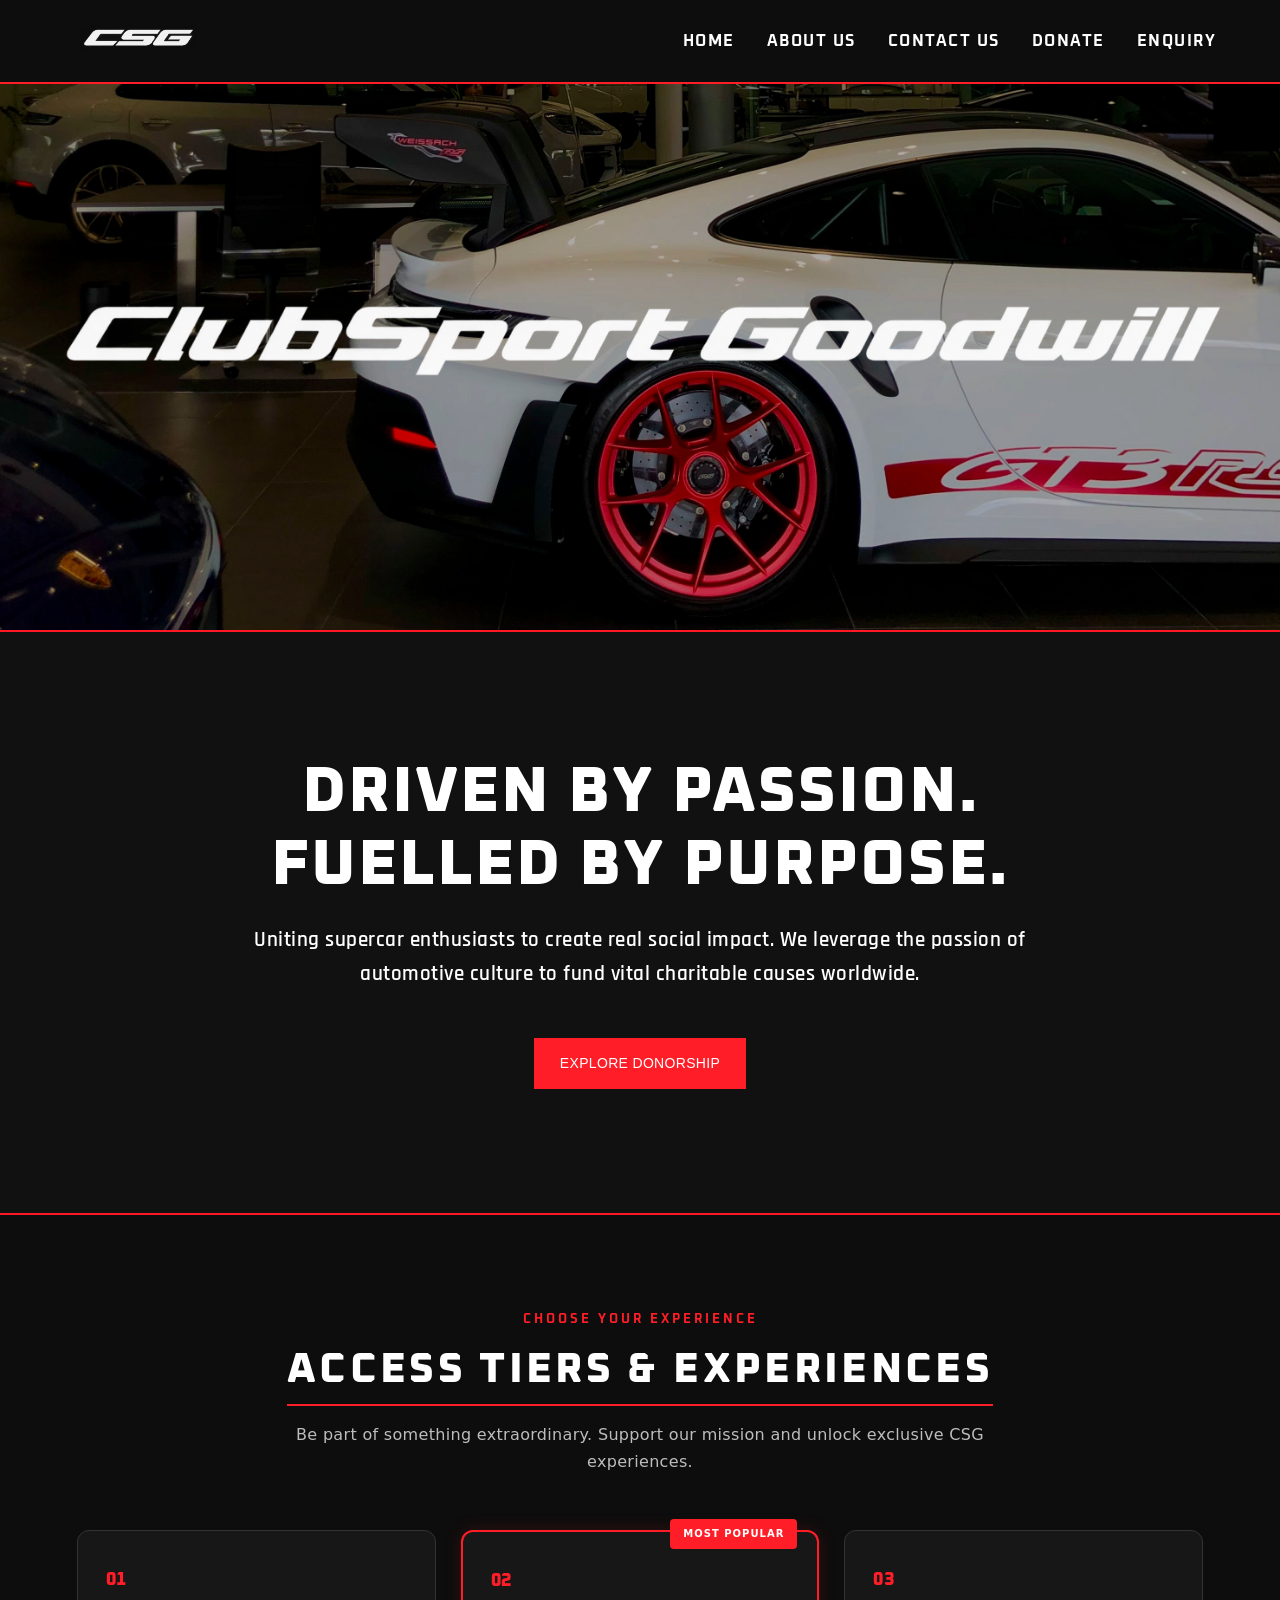
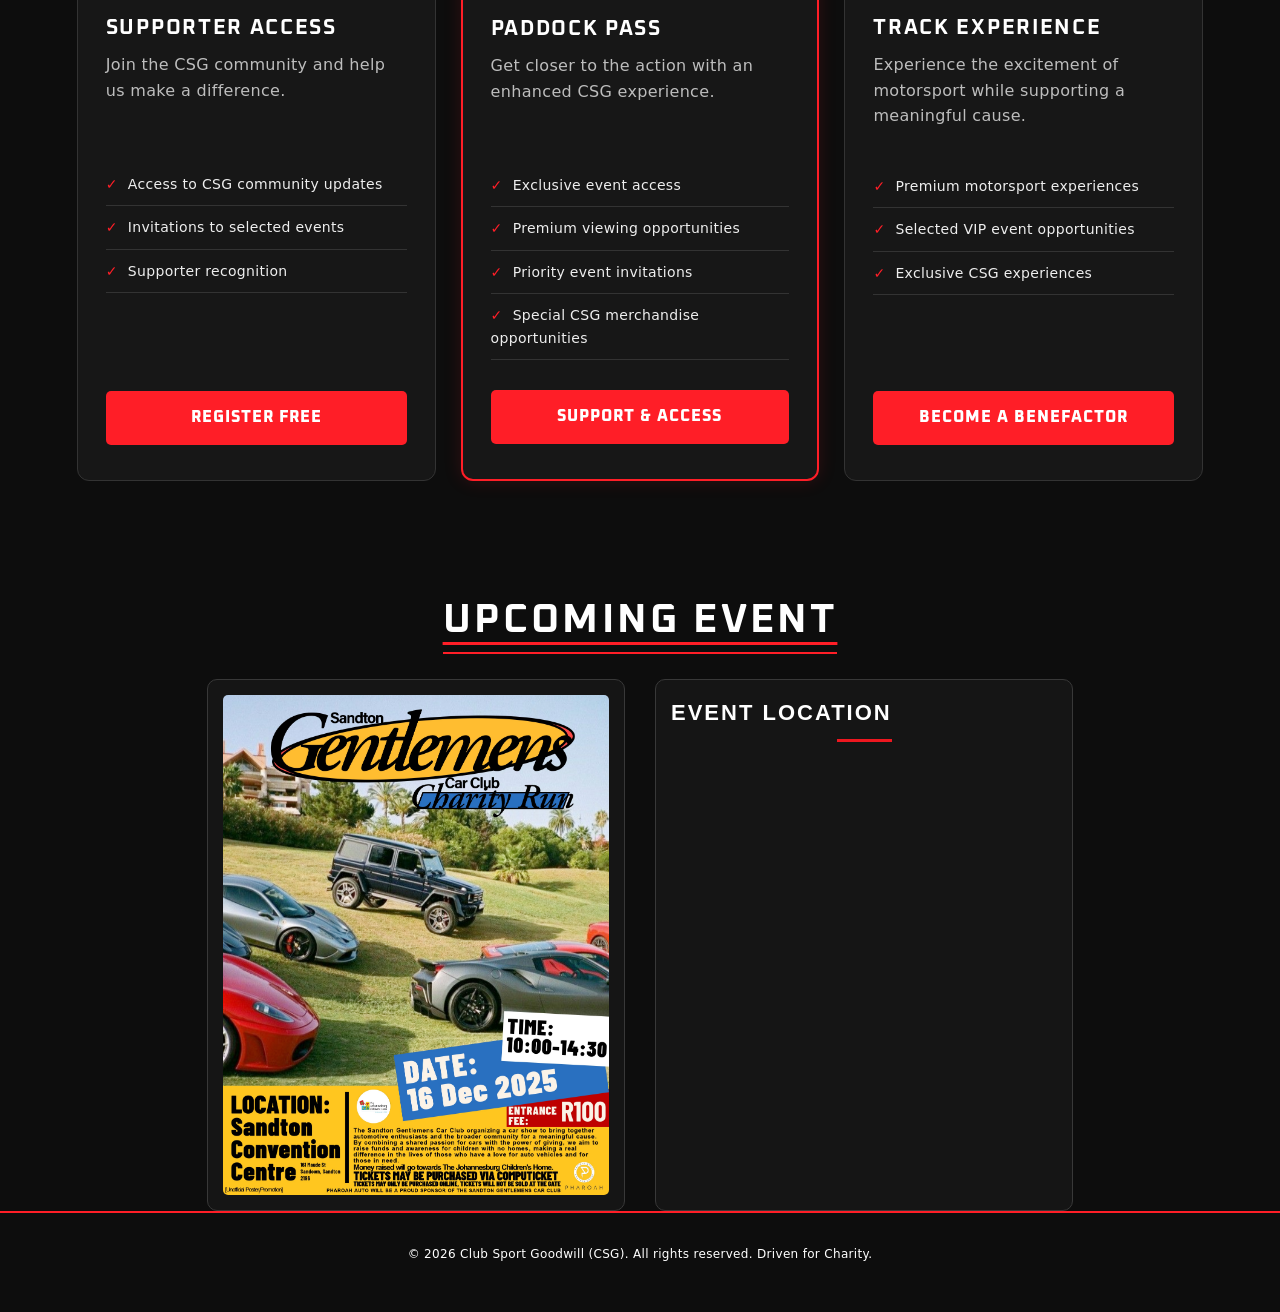
<file: index.html>
<!DOCTYPE html>
<html lang="en">
<head>
  <meta charset="UTF-8">
  <meta name="viewport" content="width=device-width, initial-scale=1.0">
  <title>Club Sport Goodwill (CSG) | Supercar Charity Initiative</title>
  
  <!-- External Google Fonts: Orbitron -->
  <link rel="preconnect" href="https://fonts.googleapis.com">
  <link rel="preconnect" href="https://fonts.gstatic.com" crossorigin>
  <link href="https://fonts.googleapis.com/css2?family=Oxanium:wght@500;600;700;800&display=swap" rel="stylesheet">
  
  <!-- Linked External Stylesheet -->
  <link rel="stylesheet" href="style.css">
</head>
<body>

  <!-- Header Section -->
  <header class="site-header">
    <div class="nav-container">
      <div class="logo">
    <a href="index.html">
        <img src="images/Slanted CSG Performance Logo.png" alt="Club Sport Goodwill Logo">
    </a>
</div>
      
<nav>
    <ul class="nav-links">
      <li><a href="index.html">Home</a></li>
      <li><a href="about.html">About Us</a></li>
      <li><a href="contact.html">Contact Us</a></li>
      <li><a href="donate.html">Donate</a></li>
      <li><a href="enquiry.html">Enquiry</a></li>
    </ul>
</nav>

    </div>
  </header>

  <!-- Hero Section -->
   <img src="images/Untitled (1).png">
  <section class="hero" id="about">
    <div class="hero-content">
      <link href="https://fonts.googleapis.com/css2?family=Oxanium:wght@500;600;700;800&family=Rajdhani:wght@400;500;600;700&display=swap" rel="stylesheet">
      <h1>Driven By Passion. Fuelled By Purpose.</h1>
      <p>Uniting supercar enthusiasts to create real social impact. We leverage the passion of automotive culture to fund vital charitable causes worldwide.</p>
      <a href="#tiers" class="btn">Explore Donorship</a>
    </div>
  </section>

  <!-- Main Content & Tiers Layout -->
  <section class="tiers-section" id="tiers">
    <div class="section-heading">
        <span class="section-tag">CHOOSE YOUR EXPERIENCE</span>
        <h2>ACCESS TIERS & EXPERIENCES</h2>
        <p>
            Be part of something extraordinary. Support our mission
            and unlock exclusive CSG experiences.
        </p>
    </div>

    <div class="tier-grid">

        <!-- Supporter Access -->
        <div class="tier-card">
            <div class="tier-number">01</div>
            <h3>SUPPORTER ACCESS</h3>
            <p class="tier-description">
                Join the CSG community and help us make a difference.
            </p>

            <ul>
                <li>Access to CSG community updates</li>
                <li>Invitations to selected events</li>
                <li>Supporter recognition</li>
            </ul>

            <a href="enquiry.html" class="tier-button">
                REGISTER FREE
            </a>
        </div>

        <!-- Paddock Pass -->
        <div class="tier-card featured">
            <div class="popular-label">MOST POPULAR</div>
            <div class="tier-number">02</div>
            <h3>PADDOCK PASS</h3>
            <p class="tier-description">
                Get closer to the action with an enhanced CSG experience.
            </p>

            <ul>
                <li>Exclusive event access</li>
                <li>Premium viewing opportunities</li>
                <li>Priority event invitations</li>
                <li>Special CSG merchandise opportunities</li>
            </ul>

            <a href="donate.html" class="tier-button">
                SUPPORT & ACCESS
            </a>
        </div>

        <!-- Track Experience -->
        <div class="tier-card">
            <div class="tier-number">03</div>
            <h3>TRACK EXPERIENCE</h3>
            <p class="tier-description">
                Experience the excitement of motorsport while supporting
                a meaningful cause.
            </p>

            <ul>
                <li>Premium motorsport experiences</li>
                <li>Selected VIP event opportunities</li>
                <li>Exclusive CSG experiences</li>
            </ul>

            <a href="donate.html" class="tier-button">
                BECOME A BENEFACTOR
            </a>
        </div>

    </div>
</section>
<br>
    
<!-- EVENT POSTER --> 
        <h2 class="upcoming-event-title">Upcoming Event</h2>
        <div class="event-location-container"> 
        <div class="event-poster"> 
            <img src="images/Javarne's Poster.jpeg"> 
        </div>  

        <!-- GOOGLE MAPS -->
        <div class="event-map">

            <h3>EVENT LOCATION</h3>

            <iframe
                src="https://www.google.com/maps/embed?pb=!1m18!1m12!1m3!1d3582.7827325988696!2d28.05333085!3d-26.106010100000002!2m3!1f0!2f0!3f0!3m2!1i1024!2i768!4f13.1!3m3!1m2!1s0x1e957333bf55a7af%3A0x2ae8b56c90a3ac2b!2s161%20Maude%20St%2C%20Sandown%2C%20Sandton%2C%202196!5e0!3m2!1sen!2sza!4v1794231430544!5m2!1sen!2sza"
                width="100%"
                height="450"
                style="border:0;"
                allowfullscreen=""
                loading="lazy"
                referrerpolicy="no-referrer-when-downgrade">
            </iframe>

        </div>

    </div>

</section>


  <!-- Footer -->
  <footer class="site-footer">
    <p>&copy; 2026 Club Sport Goodwill (CSG). All rights reserved. Driven for Charity.</p>
  </footer>

</body>
</html>
</file>
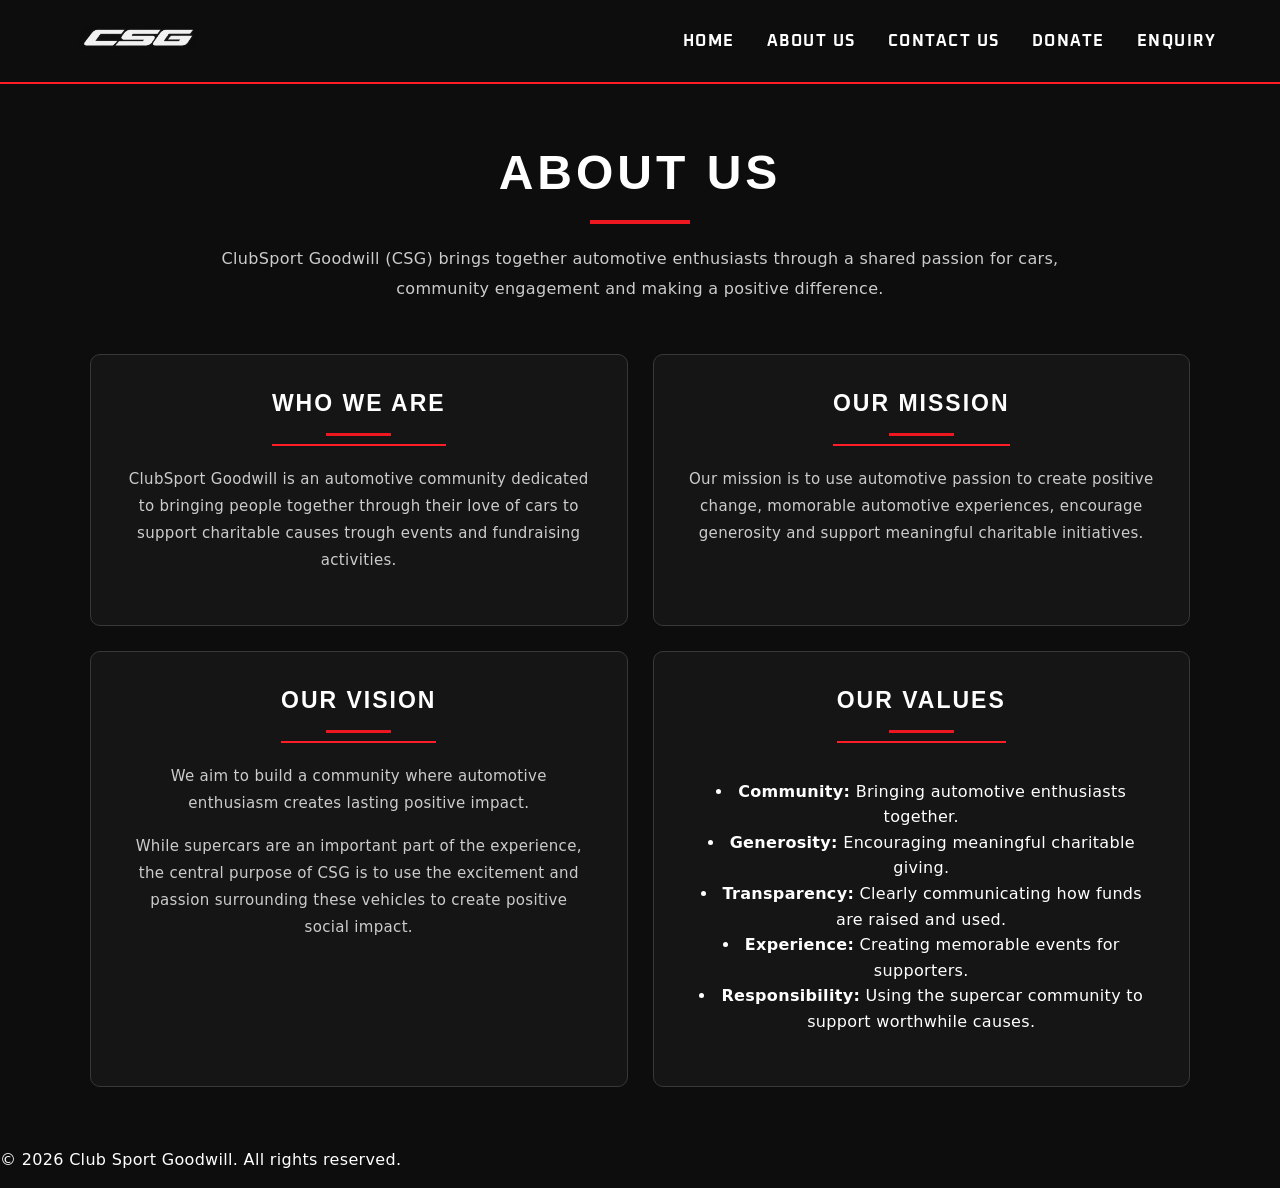
<file: about.html>
<!DOCTYPE html> 

<html lang="en"> 

 

<head> 

    <meta charset="UTF-8"> 

    <meta name="viewport" content="width=device-width, initial-scale=1.0"> 

    <title>About CSG | Club Sport Goodwill</title> 

    <!-- External Google Fonts: Orbitron -->
  <link rel="preconnect" href="https://fonts.googleapis.com">
  <link rel="preconnect" href="https://fonts.gstatic.com" crossorigin>
  <link href="https://fonts.googleapis.com/css2?family=Oxanium:wght@500;600;700;800&display=swap" rel="stylesheet">


    <link rel="stylesheet" href="style.css"> 

</head> 

 

<body> 

 

    <!-- ================= HEADER ================= --> 

    <header class="site-header"> 

    <div class="nav-container"> 

        <div class="logo">
    <a href="index.html">
        <img src="images/Slanted CSG Performance Logo.png" alt="Club Sport Goodwill Logo">
    </a>
</div> 

 

        <nav> 

            <ul class="nav-links"> 

                <li><a href="index.html">Home</a></li> 

                <li><a href="about.html">About Us</a></li> 

                <li><a href="contact.html">Contact Us</a></li> 

                <li><a href="donate.html">Donate</a></li> 

                <li><a href="enquiry.html">Enquiry</a></li> 

            </ul> 

        </nav> 

    </div> 

</header> 


<main>

    <section class="about-section">

        <h1>ABOUT US</h1>

        <p class="about-intro">
            ClubSport Goodwill (CSG) brings together automotive
            enthusiasts through a shared passion for cars,
            community engagement and making a positive difference.
        </p>

        <div class="about-content">

            <article class="about-card">
                <h2>WHO WE ARE</h2>
                <p>
                    ClubSport Goodwill is an automotive
                    community dedicated to bringing people
                    together through their love of cars to
                    support charitable causes trough events
                    and fundraising activities.
                </p>
            </article>

            <article class="about-card">
                <h2>OUR MISSION</h2>
                <p>
                    Our mission is to use automotive passion
                    to create positive change, momorable automotive
                    experiences, encourage generosity and support
                    meaningful charitable initiatives.
                </p>
            </article>

            <article class="about-card">
                <h2>OUR VISION</h2>
                <p>
                    We aim to build a community where
                    automotive enthusiasm creates lasting
                    positive impact.
                    
                    <p>
                        While supercars are an important part of the experience,  
                    the central purpose of CSG is to use the excitement and 
                    passion surrounding these vehicles to create positive 
                    social impact.  
                </p>
            </article>

            <article class="about-card">
                <h2>OUR VALUES</h2>
                <p>
                    <li><strong>Community:</strong> Bringing automotive enthusiasts together.</li>  

 

                <li><strong>Generosity:</strong> Encouraging meaningful charitable giving.</li>  

 

                <li><strong>Transparency:</strong> Clearly communicating how funds are raised and used.</li>  

 

                <li><strong>Experience:</strong> Creating memorable events for supporters.</li>  

 

                <li><strong>Responsibility:</strong> Using the supercar community to support worthwhile causes.</li>
                </p>
            </article>

        </div>

    </section>

</main>

    <footer> 

        <p>&copy; 2026 Club Sport Goodwill. All rights reserved.</p> 

    </footer> 

 

</body> 

</html>
</file>
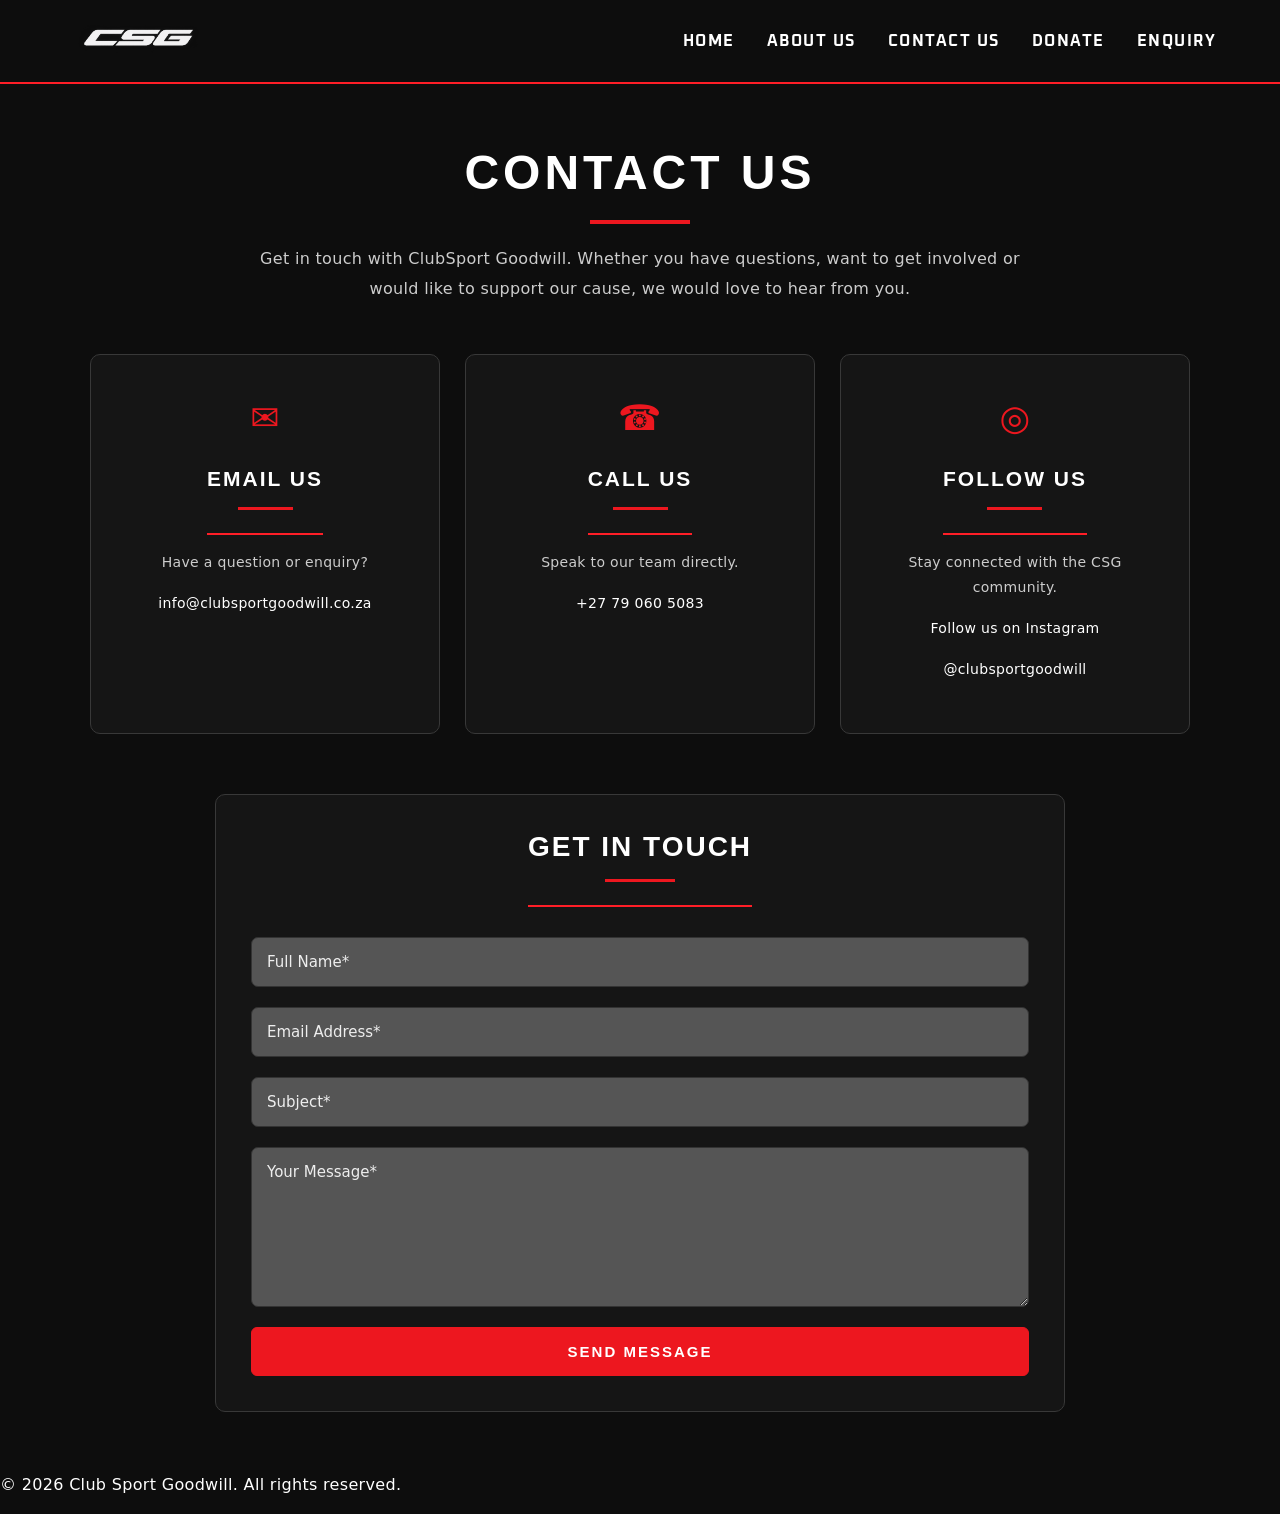
<file: contact.html>
<!DOCTYPE html>
<html lang="en">

<head>
    <meta charset="UTF-8">
    <meta name="viewport" content="width=device-width, initial-scale=1.0">

    <title>Contact | Club Sport Goodwill</title>

    <!-- External Google Fonts: Orbitron -->
  <link rel="preconnect" href="https://fonts.googleapis.com">
  <link rel="preconnect" href="https://fonts.gstatic.com" crossorigin>
  <link href="https://fonts.googleapis.com/css2?family=Oxanium:wght@500;600;700;800&display=swap" rel="stylesheet">


    <link rel="stylesheet" href="style.css">
</head>

<body>

    <!-- Header and navigation -->
    <header class="site-header">
    <div class="nav-container">
        <div class="logo">
    <a href="index.html">
        <img src="images/Slanted CSG Performance Logo.png" alt="Club Sport Goodwill Logo">
    </a>
</div>

        <nav>
            <ul class="nav-links">
                <li><a href="index.html">Home</a></li>
                <li><a href="about.html">About Us</a></li>
                <li><a href="contact.html">Contact Us</a></li>
                <li><a href="donate.html">Donate</a></li>
                <li><a href="enquiry.html">Enquiry</a></li>
            </ul>
        </nav>
    </div>
</header>


    <main>

        
<main>

    <section class="contact-section">

        <h1>CONTACT US</h1>

        <p class="contact-intro">
            Get in touch with ClubSport Goodwill.
            Whether you have questions, want to get involved
            or would like to support our cause, we would
            love to hear from you.
        </p>


        <!-- CONTACT INFORMATION -->

        <div class="contact-container">

            <article class="contact-card">

                <div class="contact-icon">✉</div>

                <h2>EMAIL US</h2>

                <p>
                    Have a question or enquiry?
                </p>

                <p>
                    <a href="mailto:info@clubsportgoodwill.co.za">
                        info@clubsportgoodwill.co.za
                    </a>
                </p>

            </article>


            <article class="contact-card">

                <div class="contact-icon">☎</div>

                <h2>CALL US</h2>

                <p>
                    Speak to our team directly.
                </p>

                <p>
                    <a href="tel:+27000000000">
                        +27 79 060 5083
                    </a>
                </p>

            </article>


            <article class="contact-card">

                <div class="contact-icon">◎</div>

                <h2>FOLLOW US</h2>

                <p>
                    Stay connected with the CSG community.
                </p>

                <p>
                    <a href="#" target="_blank">
                        Follow us on Instagram 
                        
                        <p>
                        @clubsportgoodwill
                    </a>
                </p>

            </article>

        </div>


        <!-- CONTACT FORM -->

        <div class="contact-form-container">

            <h2>GET IN TOUCH</h2>

            <form class="contact-form">

                <input
                    type="text"
                    placeholder="Full Name*"
                    required>

                <input
                    type="email"
                    placeholder="Email Address*"
                    required>

                <input
                    type="text"
                    placeholder="Subject*"
                    required>

                <textarea
                    placeholder="Your Message*"
                    required></textarea>

                <button type="submit">
                    SEND MESSAGE
                </button>

            </form>

        </div>

    </section>

</main>



    <footer>
        <p>&copy; 2026 Club Sport Goodwill. All rights reserved.</p>
    </footer>

</body>
</html>
</file>
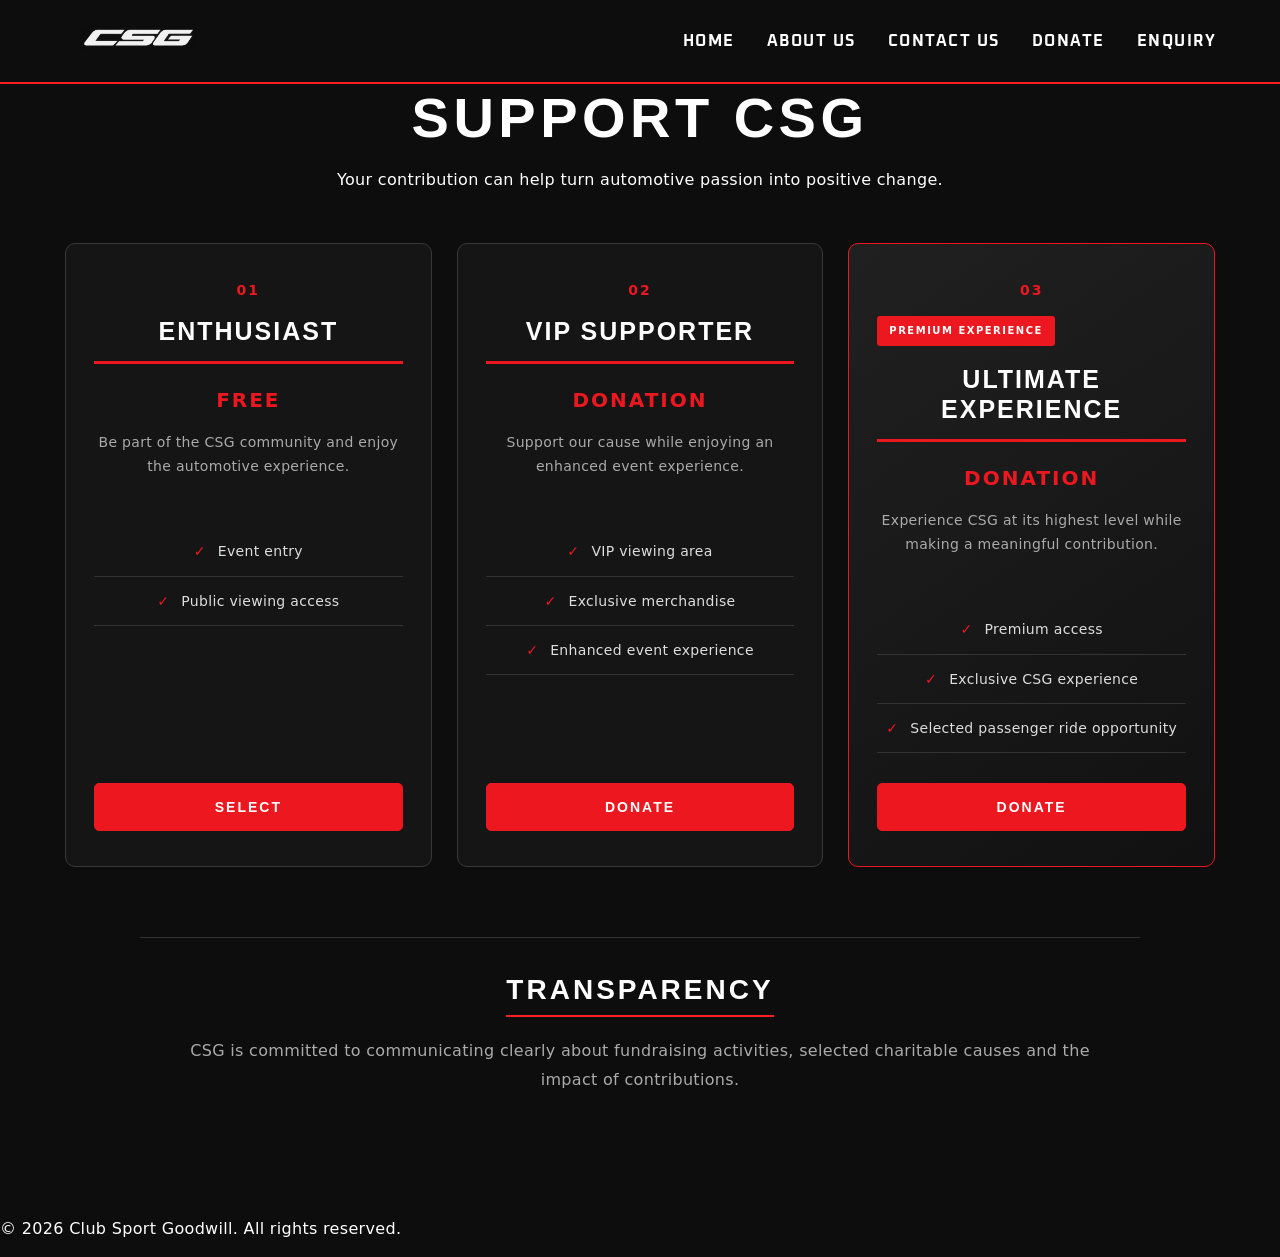
<file: donate.html>
<!DOCTYPE html>
<html lang="en">

<head>
    <meta charset="UTF-8">
    <meta name="viewport" content="width=device-width, initial-scale=1.0">

    <title>Donate | Club Sport Goodwill</title>

    <!-- External Google Fonts: Orbitron -->
  <link rel="preconnect" href="https://fonts.googleapis.com">
  <link rel="preconnect" href="https://fonts.gstatic.com" crossorigin>
  <link href="https://fonts.googleapis.com/css2?family=Oxanium:wght@500;600;700;800&display=swap" rel="stylesheet">

    <link rel="stylesheet" href="style.css">
</head>

<body>

    <header class="site-header">
        <div class="nav-container">
            <div class="logo">
    <a href="index.html">
        <img src="images/Slanted CSG Performance Logo.png" alt="Club Sport Goodwill Logo">
    </a>
</div>

            <nav>
                <ul class="nav-links">
                    <li><a href="index.html">Home</a></li>
                    <li><a href="about.html">About Us</a></li>
                    <li><a href="contact.html">Contact Us</a></li>
                    <li><a href="donate.html">Donate</a></li>
                    <li><a href="enquiry.html">Enquiry</a></li>
                </ul>
            </nav>
        </div>
    </header>

    <main>

        <!-- PAGE INTRODUCTION -->
        <section class="page-header">

            <h1>SUPPORT CSG</h1>

            <p>
                Your contribution can help turn automotive passion
                into positive change.
            </p>

        </section>


        <!-- DONATION OPTIONS -->
        <section class="donation-options">

            <!-- ENTHUSIAST -->
            <article class="donation-card">

                <span class="card-number">01</span>

                <h2>ENTHUSIAST</h2>

                <p class="price">FREE</p>

                <p class="card-description">
                    Be part of the CSG community and enjoy
                    the automotive experience.
                </p>

                <ul>
                    <li>Event entry</li>
                    <li>Public viewing access</li>
                </ul>

                <button type="button" class="donation-button">
                    SELECT
                </button>

            </article>


            <!-- VIP SUPPORTER -->
            <article class="donation-card">

                <span class="card-number">02</span>

                <h2>VIP SUPPORTER</h2>

                <p class="price">DONATION</p>

                <p class="card-description">
                    Support our cause while enjoying
                    an enhanced event experience.
                </p>

                <ul>
                    <li>VIP viewing area</li>
                    <li>Exclusive merchandise</li>
                    <li>Enhanced event experience</li>
                </ul>

                <button type="button" class="donation-button">
                    DONATE
                </button>

            </article>


            <!-- ULTIMATE EXPERIENCE -->
            <article class="donation-card featured-card">

                <span class="card-number">03</span>

                <span class="featured-label">
                    PREMIUM EXPERIENCE
                </span>

                <h2>ULTIMATE EXPERIENCE</h2>

                <p class="price">DONATION</p>

                <p class="card-description">
                    Experience CSG at its highest level
                    while making a meaningful contribution.
                </p>

                <ul>
                    <li>Premium access</li>
                    <li>Exclusive CSG experience</li>
                    <li>Selected passenger ride opportunity</li>
                </ul>

                <button type="button" class="donation-button">
                    DONATE
                </button>

            </article>

        </section>


        <!-- TRANSPARENCY -->
        <section class="transparency">

            <h2>TRANSPARENCY</h2>

            <p>
                CSG is committed to communicating clearly about fundraising
                activities, selected charitable causes and the impact of
                contributions.
            </p>

        </section>

    </main>


    <footer>
        <p>&copy; 2026 Club Sport Goodwill. All rights reserved.</p>
    </footer>

</body>
</html>
</file>
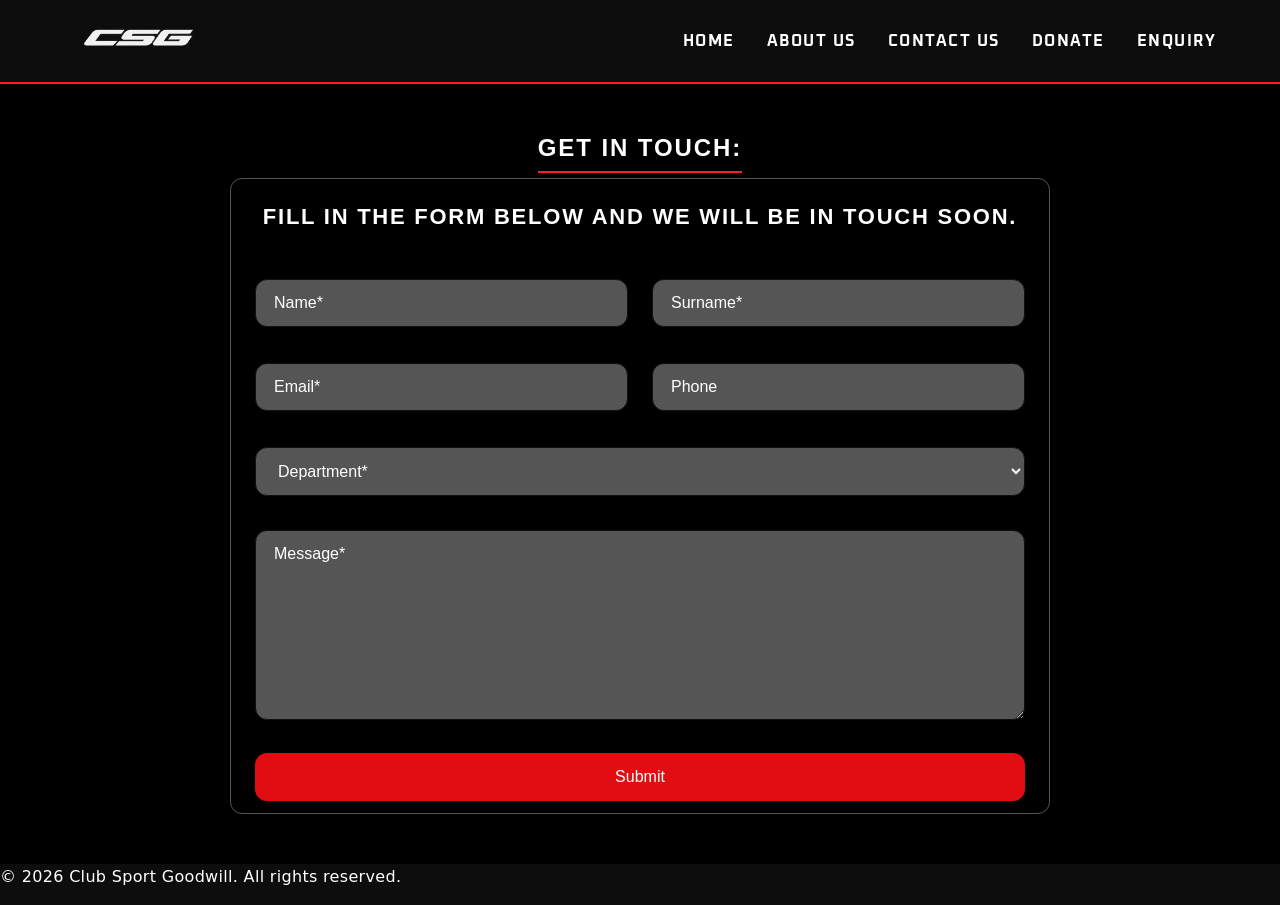
<file: enquiry.html>
<!DOCTYPE html>
<html lang="en">

<head>
    <meta charset="UTF-8">
    <meta name="viewport" content="width=device-width, initial-scale=1.0">

    <title>Enquiry | Club Sport Goodwill</title>

    <!-- External Google Fonts: Orbitron -->
  <link rel="preconnect" href="https://fonts.googleapis.com">
  <link rel="preconnect" href="https://fonts.gstatic.com" crossorigin>
  <link href="https://fonts.googleapis.com/css2?family=Oxanium:wght@500;600;700;800&display=swap" rel="stylesheet">

    <link rel="stylesheet" href="style.css">
</head>

<body>

    <!-- Website header -->
   <header class="site-header">
    <div class="nav-container">
        <div class="logo">
    <a href="index.html">
        <img src="images/Slanted CSG Performance Logo.png" alt="Club Sport Goodwill Logo">
    </a>
</div>
        <nav>
            <ul class="nav-links">
                <li><a href="index.html">Home</a></li>
                <li><a href="about.html">About Us</a></li>
                <li><a href="contact.html">Contact Us</a></li>
                <li><a href="donate.html">Donate</a></li>
                <li><a href="enquiry.html">Enquiry</a></li>
            </ul>
        </nav>
    </div>
</header>


    <main>

        
<section class="enquiry-section">
    <h2>GET IN TOUCH:</h2>

    <div class="enquiry-container">
        <h3>FILL IN THE FORM BELOW AND WE WILL BE IN TOUCH SOON.</h3>

        <form action="#" method="POST">

            <div class="form-row">
                <input type="text" name="name"
                    placeholder="Name*" required>

                <input type="text" name="surname"
                    placeholder="Surname*" required>
            </div>

            <div class="form-row">
                <input type="email" name="email"
                    placeholder="Email*" required>

                <input type="tel" name="phone"
                    placeholder="Phone">
            </div>

            <select name="department" required>
                <option value="" disabled selected>
                    Department*
                </option>
                <option value="membership">Membership</option>
                <option value="events">Events</option>
                <option value="donations">Donations</option>
                <option value="general">General Enquiries</option>
            </select>

            <textarea name="message"
                placeholder="Message*" required></textarea>

            <button type="submit">Submit</button>

        </form>
    </div>
</section>


    <footer>
        <p>&copy; 2026 Club Sport Goodwill. All rights reserved.</p>
    </footer>

</body>
</html>
</file>
<file: style.css>
/* ==========================================================================
   Club Sport Goodwill (CSG) - External Stylesheet
   Color Palette: Black (#0d0d0d), Red (#ff1e27), White (#ffffff)
   ========================================================================== */

/* --------------------------------------------------------------------------
   1. CSS Reset & Base Box-Sizing
   -------------------------------------------------------------------------- */
*,
*::before,
*::after {
  box-sizing: border-box;
  margin: 0;
  padding: 0;
}

html {
  font-size: 100%; /* Default 16px */
  scroll-behavior: smooth;
}

/* --------------------------------------------------------------------------
   2. Design Tokens / Custom Properties
   -------------------------------------------------------------------------- */
:root {
  /* Colors */
  --bg-primary: #0d0d0d;
  --bg-surface: #171717;
  --color-text: #ffffff;
  --color-accent: #ff1e27;
  --color-accent-hover: #d60009;
  --color-border: #ff1e27;
  
  /* Typography Scale */
  --font-heading: 'Orbitron', 'Eurostile', 'Arial Black', sans-serif; /* Wide motorsport style */
  --font-body: 'Inter', 'Segoe UI', system-ui, sans-serif;           /* Modern clean sans-serif */
  
  /* Modular Type Scale (rem) */
  --text-xs: 0.75rem;   /* 12px */
  --text-sm: 0.875rem;  /* 14px */
  --text-base: 1rem;    /* 16px */
  --text-lg: 1.25rem;   /* 20px */
  --text-xl: 1.75rem;   /* 28px */
  --text-2xl: 2.5rem;   /* 40px */
  --text-3xl: 3.5rem;   /* 56px */

  /* Spacing */
  --spacing-xs: 0.5rem;
  --spacing-sm: 1rem;
  --spacing-md: 2rem;
  --spacing-lg: 4rem;

  /* Structural */
  --border-width: 2px;
  --border-red: var(--border-width) solid var(--color-border);
  --box-shadow-red: 0 0 15px rgba(255, 30, 39, 0.4);
}

/* --------------------------------------------------------------------------
   3. Base Styles
   -------------------------------------------------------------------------- */
body {
  background-color: var(--bg-primary);
  color: var(--color-text);
  font-family: var(--font-body);
  font-size: var(--text-base);
  line-height: 1.6;
  letter-spacing: 0.02em;
  min-height: 100vh;
  display: flex;
  flex-direction: column;
}

/* Typography Hierarchy */
h1, h2, h3, h4, h5, h6 {
  font-family: var(--font-heading);
  color: var(--color-text);
  text-transform: uppercase;
  letter-spacing: 0.08em;
  line-height: 1.2;
}

h1 {
  font-size: clamp(2rem, 5vw, var(--text-3xl));
  margin-bottom: var(--spacing-sm);
}

h2 {
  font-size: clamp(1.5rem, 3.5vw, var(--text-2xl));
  margin-bottom: var(--spacing-sm);
  border-bottom: var(--border-red);
  padding-bottom: var(--spacing-xs);
  display: inline-block;
}

h3 {
  font-size: var(--text-xl);
  margin-bottom: var(--spacing-xs);
}

p {
  margin-bottom: var(--spacing-sm);
  color: var(--color-text);
}

a {
  color: var(--color-text);
  text-decoration: none;
  transition: color 0.3s ease;
}

/* --------------------------------------------------------------------------
   4. Layout Structure (Flexbox & CSS Grid)
   -------------------------------------------------------------------------- */
.site-header {
  border-bottom: var(--border-red);
  padding: var(--spacing-sm) 5%;
  background-color: var(--bg-primary);
  position: sticky;
  top: 0;
  z-index: 100;
}

.nav-container {
  display: flex;
  justify-content: space-between;
  align-items: center;
  max-width: 1200px;
  margin: 0 auto;
}

.logo {
  font-family: var(--font-heading);
  font-size: var(--text-lg);
  font-weight: 900;
  color: var(--color-text);
  border: var(--border-red);
  padding: 0.25rem 0.75rem;
}

.nav-links {
  display: flex;
  gap: var(--spacing-md);
  list-style: none;
}

.nav-links a:hover,
.nav-links a:focus {
  color: var(--color-accent);
}

/* Hero Section */
.hero {
  border-bottom: var(--border-red);
  padding: var(--spacing-lg) 5%;
  text-align: center;
  background: linear-gradient(180deg, rgba(13,13,13,0.8) 0%, rgba(23,23,23,0.95) 100%);
}

.hero-content {
  max-width: 800px;
  margin: 0 auto;
}

/* Main Content Grid */
.main-container {
  max-width: 1200px;
  margin: var(--spacing-lg) auto;
  padding: 0 5%;
  flex: 1;
}

.tier-grid {
  display: grid;
  grid-template-columns: repeat(auto-fit, minmax(280px, 1fr));
  gap: var(--spacing-md);
  margin-top: var(--spacing-md);
}

/* Card Component */
.card {
  background-color: var(--bg-surface);
  border: var(--border-red);
  padding: var(--spacing-md);
  display: flex;
  flex-direction: column;
  justify-content: space-between;
  transition: transform 0.3s ease, box-shadow 0.3s ease;
}

.card:hover {
  transform: translateY(-5px);
  box-shadow: var(--box-shadow-red);
}

/* Interactive Buttons */
.btn {
  display: inline-block;
  font-family: var(--font-heading);
  font-size: var(--text-sm);
  padding: 0.75rem 1.5rem;
  color: var(--color-text);
  background-color: var(--color-accent);
  border: var(--border-red);
  cursor: pointer;
  text-transform: uppercase;
  transition: background-color 0.2s ease, box-shadow 0.2s ease;
  margin-top: var(--spacing-sm);
}

.btn:hover {
  background-color: var(--color-accent-hover);
  box-shadow: var(--box-shadow-red);
}

.btn:focus {
  outline: 2px solid var(--color-text);
  outline-offset: 3px;
}

.btn:active {
  transform: scale(0.98);
}

/* Responsive Image Containers */
.img-fluid {
  width: 100%;
  height: auto;
  display: block;
  border: var(--border-red);
}

/* Footer */
.site-footer {
  border-top: var(--border-red);
  padding: var(--spacing-md) 5%;
  text-align: center;
  font-size: var(--text-xs);
  background-color: var(--bg-primary);
}

/* --------------------------------------------------------------------------
   5. Media Queries for Fine-Tuning
   -------------------------------------------------------------------------- */
@media (max-width: 768px) {
  .nav-container {
    flex-direction: column;
    gap: var(--spacing-sm);
  }
  
  .nav-links {
    gap: var(--spacing-sm);
  }
}

.hero {
    position: relative;
    min-height: 480px;
    display: flex;
    align-items: center;
    justify-content: center;
    text-align: center;
    overflow: hidden;
    border-top: 2px solid #ff1725;
    border-bottom: 2px solid #ff1725;
    background: #111;
}

.hero {
    position: relative;
    min-height: 480px;
    display: flex;
    align-items: center;
    justify-content: center;
    text-align: center;
    overflow: hidden;
    border-top: 2px solid #ff1725;
    border-bottom: 2px solid #ff1725;
    background: #111;
}

/* Background image */
.hero-background {
    position: absolute;
    inset: 0;

    background-image: url('YOUR-IMAGE-HERE.jpg');
    background-size: cover;
    background-position: center;
    background-repeat: no-repeat;

    /* Darken the image */
    filter: brightness(30%);
    z-index: 0;
}

/* Text and button */
.hero-content {
    position: relative;
    z-index: 1;
    max-width: 850px;
    padding: 60px 20px;
    color: white;
}

.hero h1 {
    font-size: clamp(36px, 5vw, 58px);
    font-weight: 900;
    line-height: 1.15;
    margin-bottom: 20px;
}

.hero p {
    font-size: 16px;
    line-height: 1.6;
    margin-bottom: 32px;
}

.hero-button {
    display: inline-block;
    background: #ff1725;
    color: white;
    padding: 16px 28px;
    text-decoration: none;
    font-weight: bold;
    transition: 0.3s;
}

.hero-button:hover {
    background: white;
    color: #ff1725;
}


/* =====================================================
   CSG - ADDITIONAL WEBSITE PAGE STYLING
   About | Contact | Donate | Enquiry
===================================================== */

/* Page Banner */
.page-banner {
    position: relative;
    padding: 90px 20px;
    text-align: center;
    background:
        linear-gradient(rgba(0,0,0,0.65), rgba(0,0,0,0.88)),
        url("images/Javarne's Poster.jpeg") center/cover no-repeat;
    border-bottom: var(--border-red);
}

.page-banner h1 {
    font-family: var(--font-heading);
    font-size: clamp(28px, 5vw, 52px);
    margin-bottom: 15px;
}

.page-banner p {
    color: #cccccc;
    max-width: 700px;
    margin: auto;
}

/* Page Content */
.page-content {
    width: 90%;
    max-width: 1150px;
    margin: 0 auto;
    padding: 65px 0;
    flex: 1;
}

.page-intro {
    max-width: 850px;
    margin: 0 auto 45px;
    text-align: center;
    color: #cccccc;
    line-height: 1.9;
}

/* Two-column content */
.about-layout {
    display: grid;
    grid-template-columns: 1fr 1fr;
    gap: 40px;
    align-items: center;
    margin-bottom: 65px;
}

.about-layout img {
    width: 100%;
    height: 350px;
    object-fit: cover;
    border: var(--border-red);
    border-radius: 5px;
}

/* General section spacing */
.page-section {
    margin-bottom: 65px;
}

.page-section > h2 {
    margin-bottom: 25px;
}

/* Modern content cards */
.content-grid {
    display: grid;
    grid-template-columns: repeat(3, 1fr);
    gap: 25px;
    margin-top: 30px;
}

.content-card {
    background: var(--bg-surface);
    border: 1px solid #383838;
    border-top: 3px solid var(--color-accent);
    padding: 30px;
    border-radius: 5px;
    transition: 0.3s ease;
}

.content-card:hover {
    transform: translateY(-6px);
    box-shadow: var(--box-shadow-red);
}

.content-card h3 {
    font-size: 18px;
    color: var(--color-text);
    margin-bottom: 15px;
}

.content-card p {
    color: #c5c5c5;
    line-height: 1.8;
}

/* Forms */
.page-form {
    max-width: 750px;
    margin: 35px auto;
    padding: 35px;
    background: var(--bg-surface);
    border: 1px solid #383838;
    border-top: 3px solid var(--color-accent);
    border-radius: 5px;
}

.form-group {
    margin-bottom: 20px;
}

.page-form label {
    display: block;
    margin-bottom: 8px;
    font-weight: 600;
}

.page-form input,
.page-form textarea,
.page-form select {
    width: 100%;
    padding: 14px;
    background: #0d0d0d;
    border: 1px solid #444;
    color: white;
    border-radius: 4px;
    font-family: var(--font-body);
    font-size: 15px;
}

.page-form input:focus,
.page-form textarea:focus,
.page-form select:focus {
    outline: none;
    border-color: var(--color-accent);
}

.page-form textarea {
    min-height: 150px;
    resize: vertical;
}

.page-form select option {
    background: #171717;
    color: white;
}

/* Donation cards */
.donation-card {
    text-align: center;
}

.donation-amount {
    font-family: var(--font-heading);
    font-size: 30px;
    color: var(--color-accent);
    margin: 20px 0;
}

/* Contact information */
.contact-info {
    text-align: center;
}

.contact-info h3 {
    color: var(--color-accent);
}

/* Section call-to-action */
.page-cta {
    text-align: center;
    padding: 45px 25px;
    background: var(--bg-surface);
    border: var(--border-red);
    margin-top: 45px;
}

/* Responsive design */
@media (max-width: 768px) {
    .content-grid {
        grid-template-columns: 1fr;
    }

    .about-layout {
        grid-template-columns: 1fr;
    }

    .about-layout img {
        height: 260px;
    }

    .page-banner {
        padding: 60px 20px;
    }

    .page-form {
        padding: 22px;
    }
}

/* ENQUIRY SECTION */

.enquiry-section {
    background-color: #000000;
    color: #000000;
    padding: 50px 20px;
    text-align: center;
    min-height: 600px;
    font-family: Arial, sans-serif;
}

.enquiry-section h2 {
    font-size: 24px;
    font-weight: 900;
    margin-bottom: 5px;
}

.enquiry-container {
    max-width: 820px;
    margin: 0 auto;
    padding: 20px 24px 12px;
    border: 1px solid #555;
    border-radius: 12px;
}

.enquiry-container h3 {
    font-size: 22px;
    font-weight: bold;
    margin: 0 0 45px;
    line-height: 1.6;
}

.form-row {
    display: flex;
    gap: 24px;
    margin-bottom: 36px;
}

.enquiry-container input,
.enquiry-container select,
.enquiry-container textarea {
    width: 100%;
    box-sizing: border-box;
    background-color: #555555;
    color: white;
    border: 1px solid #111;
    border-radius: 12px;
    padding: 14px 18px;
    font-size: 16px;
    font-family: Arial, sans-serif;
    outline: none;
}

.enquiry-container input::placeholder,
.enquiry-container textarea::placeholder {
    color: white;
    opacity: 1;
}

.enquiry-container select {
    margin-bottom: 34px;
}

.enquiry-container textarea {
    height: 190px;
    resize: vertical;
    margin-bottom: 25px;
}

.enquiry-container button {
    width: 100%;
    padding: 15px;
    background-color: #e10d13;
    color: white;
    border: none;
    border-radius: 12px;
    font-size: 16px;
    cursor: pointer;
}

.enquiry-container button:hover {
    background-color: #b90008;
}

/* MOBILE RESPONSIVENESS */

@media (max-width: 600px) {
    .form-row {
        flex-direction: column;
        gap: 18px;
        margin-bottom: 18px;
    }

    .enquiry-container {
        padding: 18px;
    }

    .enquiry-container h3 {
        font-size: 17px;
        margin-bottom: 25px;
    }
}



/* =================================
   DONATE PAGE DESIGN
================================= */

.page-header {
    text-align: center;
}

.page-header h1 {
    text-align: center;
    width: 100%;
    margin-left: auto;
    margin-right: auto;
}

.page-header p {
    text-align: center;
}

.donation-options {
    display: grid;
    grid-template-columns: repeat(3, 1fr);
    gap: 25px;
    max-width: 1200px;
    margin: 50px auto;
    padding: 0 25px;
    align-items: stretch;
}

/* INDIVIDUAL DONATION CARDS */

.donation-card {
    position: relative;
    background: #151515;
    border: 1px solid #383838;
    border-radius: 10px;
    padding: 35px 28px;
    color: white;
    display: flex;
    flex-direction: column;
    transition: all 0.35s ease;
}

/* CARD HOVER EFFECT */

.donation-card:hover {
    transform: translateY(-10px);
    border-color: #ed171f;
    box-shadow: 0 12px 30px rgba(237, 23, 31, 0.18);
}

/* CARD NUMBERS */

.card-number {
    color: #ed171f;
    font-size: 14px;
    font-weight: bold;
    letter-spacing: 2px;
    margin-bottom: 15px;
}

/* CARD HEADINGS */

.donation-card h2 {
    font-size: 25px;
    font-weight: 900;
    letter-spacing: 2px;
    text-transform: uppercase;
    padding-bottom: 15px;
    margin-bottom: 20px;
    border-bottom: 3px solid #ed171f;
}

/* PRICE */

.donation-card .price {
    color: #ed171f;
    font-size: 20px;
    font-weight: bold;
    letter-spacing: 2px;
    margin-bottom: 15px;
}

/* DESCRIPTION */

.card-description {
    color: #aaa;
    font-size: 14px;
    line-height: 1.7;
    min-height: 65px;
}

/* BENEFITS LIST */

.donation-card ul {
    list-style: none;
    padding: 0;
    margin: 15px 0 30px;
}

.donation-card li {
    color: #ddd;
    padding: 13px 0;
    border-bottom: 1px solid #333;
    font-size: 14px;
}

.donation-card li::before {
    content: "✓";
    color: #ed171f;
    font-weight: bold;
    margin-right: 12px;
}

/* DONATION BUTTON */

.donation-button {
    width: 100%;
    padding: 15px;
    margin-top: auto;
    background: #ed171f;
    color: white;
    border: 1px solid #ed171f;
    border-radius: 5px;
    font-size: 14px;
    font-weight: bold;
    letter-spacing: 2px;
    cursor: pointer;
    transition: 0.3s ease;
}

.donation-button:hover {
    background: white;
    border-color: white;
    color: black;
}

/* FEATURED ULTIMATE CARD */

.featured-card {
    border: 1px solid #ed171f;
    background: linear-gradient(
        145deg,
        #202020,
        #111111
    );
}

.featured-label {
    display: inline-block;
    align-self: flex-start;
    background: #ed171f;
    color: white;
    padding: 7px 12px;
    font-size: 10px;
    font-weight: bold;
    letter-spacing: 1.5px;
    border-radius: 3px;
    margin-bottom: 18px;
}

/* TRANSPARENCY SECTION */

.transparency {
    max-width: 1000px;
    margin: 70px auto;
    padding: 35px 25px;
    text-align: center;
    border-top: 1px solid #333;
}

.transparency h2 {
    color: white;
    font-size: 28px;
    letter-spacing: 3px;
    margin-bottom: 20px;
}

.transparency p {
    color: #aaa;
    line-height: 1.8;
}

/* MOBILE RESPONSIVENESS */

@media (max-width: 900px) {

    .donation-options {
        grid-template-columns: repeat(2, 1fr);
    }

}

@media (max-width: 600px) {

    .donation-options {
        grid-template-columns: 1fr;
        padding: 0 18px;
        margin: 30px auto;
    }

    .donation-card {
        padding: 28px 22px;
    }

    .donation-card h2 {
        font-size: 22px;
    }

    .page-header h1 {
        font-size: 32px;
    }

}


/* =================================
   ABOUT US PAGE
================================= */

.about-section {
    background: #0d0d0d;
    color: white;
    text-align: center;
    padding: 60px 5%;
}

/* PAGE HEADING */

.about-section h1 {
    font-size: 48px;
    font-weight: 900;
    letter-spacing: 4px;
    text-transform: uppercase;
    text-align: center;
    margin-bottom: 20px;
}

.about-section h1::after {
    content: "";
    display: block;
    width: 100px;
    height: 4px;
    background: #ed171f;
    margin: 18px auto;
}

/* INTRODUCTION */

.about-intro {
    max-width: 850px;
    margin: 0 auto 50px;
    color: #cccccc;
    font-size: 16px;
    line-height: 1.9;
    text-align: center;
}

/* ABOUT CONTENT */

.about-content {
    max-width: 1100px;
    margin: 0 auto;
    display: grid;
    grid-template-columns: repeat(2, 1fr);
    gap: 25px;
}

/* CONTENT CARDS */

.about-card {
    background: #151515;
    border: 1px solid #383838;
    border-radius: 10px;
    padding: 35px;
    text-align: center;
    transition: 0.3s ease;
}

.about-card:hover {
    transform: translateY(-7px);
    border-color: #ed171f;
    box-shadow: 0 10px 25px rgba(237, 23, 31, 0.15);
}

/* CARD HEADINGS */

.about-card h2 {
    font-size: 23px;
    font-weight: 900;
    letter-spacing: 2px;
    text-transform: uppercase;
    margin-bottom: 20px;
}

.about-card h2::after {
    content: "";
    display: block;
    width: 65px;
    height: 3px;
    background: #ed171f;
    margin: 15px auto 0;
}

/* CARD PARAGRAPHS */

.about-card p {
    color: #cccccc;
    font-size: 15px;
    line-height: 1.8;
}

/* OPTIONAL FULL-WIDTH SECTION */

.about-card.full-width {
    grid-column: 1 / -1;
}

/* MOBILE RESPONSIVENESS */

@media (max-width: 700px) {

    .about-section {
        padding: 40px 20px;
    }

    .about-section h1 {
        font-size: 32px;
    }

    .about-content {
        grid-template-columns: 1fr;
    }

    .about-card {
        padding: 25px 20px;
    }

    .about-card.full-width {
        grid-column: auto;
    }

}


/* =================================
   CONTACT PAGE DESIGN
================================= */

.contact-section {
    background: #0d0d0d;
    color: white;
    padding: 60px 5%;
    text-align: center;
}

/* MAIN HEADING */

.contact-section h1 {
    font-size: 48px;
    font-weight: 900;
    letter-spacing: 4px;
    text-transform: uppercase;
    margin-bottom: 20px;
    text-align: center;
}

.contact-section h1::after {
    content: "";
    display: block;
    width: 100px;
    height: 4px;
    background: #ed171f;
    margin: 18px auto;
}

/* INTRODUCTION */

.contact-intro {
    max-width: 800px;
    margin: 0 auto 50px;
    color: #cccccc;
    font-size: 16px;
    line-height: 1.9;
}

/* CONTACT CARDS CONTAINER */

.contact-container {
    max-width: 1100px;
    margin: 0 auto;
    display: grid;
    grid-template-columns: repeat(3, 1fr);
    gap: 25px;
}

/* INDIVIDUAL CONTACT CARDS */

.contact-card {
    background: #151515;
    border: 1px solid #383838;
    border-radius: 10px;
    padding: 35px 25px;
    text-align: center;
    transition: 0.3s ease;
}

.contact-card:hover {
    transform: translateY(-8px);
    border-color: #ed171f;
    box-shadow: 0 10px 25px rgba(237, 23, 31, 0.18);
}

/* CONTACT ICONS */

.contact-icon {
    font-size: 35px;
    color: #ed171f;
    margin-bottom: 20px;
}

/* CARD HEADINGS */

.contact-card h2 {
    font-size: 21px;
    font-weight: 900;
    letter-spacing: 2px;
    text-transform: uppercase;
    margin-bottom: 15px;
}

.contact-card h2::after {
    content: "";
    display: block;
    width: 55px;
    height: 3px;
    background: #ed171f;
    margin: 15px auto;
}

/* CARD TEXT */

.contact-card p {
    color: #cccccc;
    font-size: 14px;
    line-height: 1.8;
}

/* CONTACT LINKS */

.contact-card a {
    color: white;
    text-decoration: none;
    transition: 0.3s;
}

.contact-card a:hover {
    color: #ed171f;
}

/* CONTACT FORM CONTAINER */

.contact-form-container {
    max-width: 850px;
    margin: 60px auto 0;
    padding: 35px;
    background: #151515;
    border: 1px solid #383838;
    border-radius: 10px;
    text-align: center;
}

.contact-form-container h2 {
    font-size: 28px;
    font-weight: 900;
    letter-spacing: 2px;
    margin-bottom: 30px;
}

.contact-form-container h2::after {
    content: "";
    display: block;
    width: 70px;
    height: 3px;
    background: #ed171f;
    margin: 15px auto;
}

/* FORM INPUTS */

.contact-form {
    display: flex;
    flex-direction: column;
    gap: 20px;
}

.contact-form input,
.contact-form textarea {
    width: 100%;
    box-sizing: border-box;
    padding: 15px;
    background: #555555;
    color: white;
    border: 1px solid #333;
    border-radius: 7px;
    font-size: 15px;
    font-family: inherit;
}

.contact-form input::placeholder,
.contact-form textarea::placeholder {
    color: #eeeeee;
}

.contact-form textarea {
    height: 160px;
    resize: vertical;
}

/* SUBMIT BUTTON */

.contact-form button {
    padding: 15px;
    background: #ed171f;
    color: white;
    border: 1px solid #ed171f;
    border-radius: 6px;
    font-size: 15px;
    font-weight: bold;
    letter-spacing: 2px;
    cursor: pointer;
    transition: 0.3s ease;
}

.contact-form button:hover {
    background: white;
    color: black;
    border-color: white;
}

/* MOBILE RESPONSIVENESS */

@media (max-width: 850px) {

    .contact-container {
        grid-template-columns: repeat(2, 1fr);
    }

}

@media (max-width: 600px) {

    .contact-section {
        padding: 40px 20px;
    }

    .contact-section h1 {
        font-size: 32px;
    }

    .contact-container {
        grid-template-columns: 1fr;
    }

    .contact-card {
        padding: 28px 20px;
    }

    .contact-form-container {
        padding: 22px;
    }

}


/* =================================
   HOMEPAGE EVENT POSTER + MAP
================================= */

.event-location-section {
    background: #0d0d0d;
    color: white;
    padding: 50px 5%;
    text-align: center;
}

.event-location-section h2 {
    font-size: 32px;
    font-weight: 900;
    letter-spacing: 3px;
    text-transform: uppercase;
    margin-bottom: 35px;
}

.event-location-section h2::after {
    content: "";
    display: block;
    width: 80px;
    height: 4px;
    background: #ed171f;
    margin: 15px auto;
}

/* SIDE-BY-SIDE LAYOUT */

.event-location-container {
    max-width: 1150px;
    margin: auto;
    display: grid;
    grid-template-columns: 1fr 1fr;
    gap: 30px;
    align-items: stretch;
}

/* POSTER */

.event-poster {
    background: #151515;
    border: 1px solid #383838;
    border-radius: 10px;
    padding: 15px;
    display: flex;
    align-items: center;
    justify-content: center;
    overflow: hidden;
}

.event-poster img {
    width: 100%;
    max-height: 500px;
    object-fit: contain;
    display: block;
    border-radius: 5px;
}

/* MAP */

.event-map {
    background: #151515;
    border: 1px solid #383838;
    border-radius: 10px;
    padding: 15px;
    display: flex;
    flex-direction: column;
}

.event-map h3 {
    font-size: 22px;
    font-weight: 900;
    letter-spacing: 2px;
    margin: 5px 0 20px;
}

.event-map h3::after {
    content: "";
    display: block;
    width: 55px;
    height: 3px;
    background: #ed171f;
    margin: 12px auto;
}

.event-map iframe {
    width: 100%;
    flex: 1;
    min-height: 350px;
    border: none;
    border-radius: 7px;
}

/* HOVER EFFECT */

.event-poster:hover,
.event-map:hover {
    border-color: #ed171f;
    transition: 0.3s ease;
}

/* MOBILE RESPONSIVENESS */

@media (max-width: 750px) {

    .event-location-container {
        grid-template-columns: 1fr;
    }

    .event-poster img {
        max-height: 550px;
    }

    .event-map iframe {
        min-height: 350px;
    }

    .event-location-section h2 {
        font-size: 25px;
    }

}

.logo {
    border: none;
    padding: 0;
}

.logo img {
    width: 150px;
    height: auto;
    display: block;
    object-fit: contain;
}


/* CSG Motorsport Navigation Typography */

.nav-links a {
    font-family: 'Oxanium', sans-serif;
    font-size: 16px;
    font-weight: 700;
    letter-spacing: 1.5px;
    text-transform: uppercase;
    color: #ffffff;
    transition: all 0.3s ease;
}

.nav-links a:hover {
    color: #ff1e27;
    text-shadow: 0 0 10px rgba(255, 30, 39, 0.6);
}


/* ACCESS TIERS & EXPERIENCES */

.tiers-section {
    background: #0d0d0d;
    padding: 90px 6%;
    color: #ffffff;
}

.section-heading {
    text-align: center;
    max-width: 750px;
    margin: 0 auto 55px;
}

.section-tag {
    color: #ff1e27;
    font-family: 'Oxanium', sans-serif;
    font-weight: 700;
    letter-spacing: 3px;
    font-size: 13px;
}

.section-heading h2 {
    font-family: 'Oxanium', sans-serif;
    font-size: clamp(28px, 4vw, 42px);
    margin: 15px 0;
    font-weight: 800;
}

.section-heading p {
    color: #bdbdbd;
    line-height: 1.7;
}

.tier-grid {
    display: grid;
    grid-template-columns: repeat(3, 1fr);
    gap: 25px;
    max-width: 1200px;
    margin: auto;
}

.tier-card {
    position: relative;
    background: #171717;
    border: 1px solid #333;
    border-radius: 12px;
    padding: 35px 28px;
    display: flex;
    flex-direction: column;
    transition: 0.3s ease;
}

.tier-card:hover {
    transform: translateY(-8px);
    border-color: #ff1e27;
    box-shadow: 0 0 20px rgba(255, 30, 39, 0.2);
}

.tier-number {
    color: #ff1e27;
    font-family: 'Oxanium', sans-serif;
    font-size: 18px;
    font-weight: 800;
}

.tier-card h3 {
    font-family: 'Oxanium', sans-serif;
    font-size: 21px;
    margin: 20px 0 12px;
}

.tier-description {
    color: #bdbdbd;
    line-height: 1.6;
    min-height: 75px;
}

.tier-card ul {
    list-style: none;
    padding: 0;
    margin: 20px 0 30px;
}

.tier-card li {
    padding: 10px 0;
    border-bottom: 1px solid #333;
    color: #eeeeee;
    font-size: 14px;
}

.tier-card li::before {
    content: "✓";
    color: #ff1e27;
    font-weight: bold;
    margin-right: 10px;
}

.tier-button {
    display: block;
    margin-top: auto;
    text-align: center;
    background: #ff1e27;
    color: #ffffff;
    padding: 14px 12px;
    border-radius: 5px;
    text-decoration: none;
    font-family: 'Oxanium', sans-serif;
    font-weight: 800;
    letter-spacing: 1px;
    transition: 0.3s ease;
}

.tier-button:hover {
    background: #d60009;
    box-shadow: 0 0 15px rgba(255, 30, 39, 0.4);
}

.tier-card.featured {
    border: 2px solid #ff1e27;
    box-shadow: 0 0 18px rgba(255, 30, 39, 0.15);
}

.popular-label {
    position: absolute;
    top: -13px;
    right: 20px;
    background: #ff1e27;
    color: #ffffff;
    padding: 7px 13px;
    border-radius: 4px;
    font-size: 10px;
    font-weight: 800;
    letter-spacing: 1px;
}

/* RESPONSIVE DESIGN */

@media (max-width: 900px) {
    .tier-grid {
        grid-template-columns: repeat(2, 1fr);
    }
}

@media (max-width: 600px) {
    .tier-grid {
        grid-template-columns: 1fr;
    }

    .tiers-section {
        padding: 65px 5%;
    }
}

/* UPCOMING EVENT HEADING */

.upcoming-event-title {
    display: table;
    margin: 0 auto 25px;
    text-align: center;
    font-family: 'Oxanium', sans-serif;
    text-decoration: underline;
    text-decoration-color: #ff1e27;
    text-decoration-thickness: 3px;
    text-underline-offset: 10px;
}

/* CSG HERO TYPOGRAPHY */

.hero h1 {
    font-family: 'Oxanium', sans-serif;
    font-size: clamp(36px, 5vw, 65px);
    font-weight: 800;
    letter-spacing: 2px;
    line-height: 1.15;
    text-transform: uppercase;
}

.hero p {
    font-family: 'Rajdhani', sans-serif;
    font-size: 21px;
    font-weight: 600;
    letter-spacing: 0.5px;
    line-height: 1.6;
}
</file>
